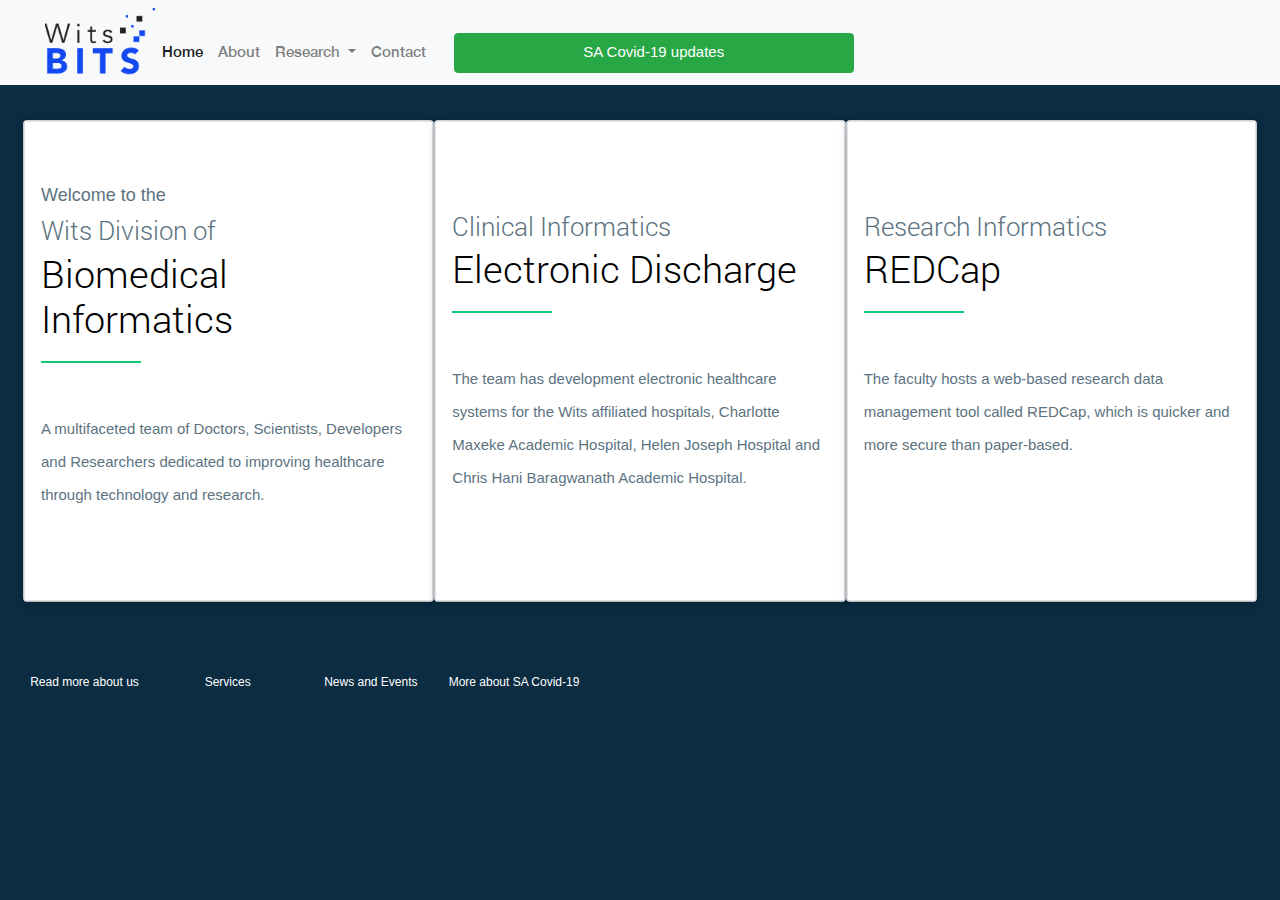
<file: index.html>
<!DOCTYPE html>
<html>
    <head>
    <link rel="stylesheet" href="css/index.css"/>
    <link rel="stylesheet" href="css/animate.css"/>
    <link rel="icon" href="images/icon.png"/>
    <title>Wits Biomedical Informatics - Welcome</title>
    <script type="text/javascript" src="js/Jquery.js"></script>
    <script type="text/javascript" src="js/index.js"></script>
    <meta name="theme-color" content="#f8f9fa"/>
    <meta name="viewport" content="width=device-width, initial-scale=1.0">
    <meta name="viewport" content="width=device-width, initial-scale=1">
    <link rel="stylesheet" href="https://www.w3schools.com/w3css/4/w3.css">
    <link rel="stylesheet" href="https://www.w3schools.com/lib/w3-theme-black.css">
    <link rel="stylesheet" href="https://cdnjs.cloudflare.com/ajax/libs/font-awesome/4.3.0/css/font-awesome.min.css">
    <!--bootstrap-->
    <link rel="stylesheet" href="https://stackpath.bootstrapcdn.com/bootstrap/4.4.1/css/bootstrap.min.css" integrity="sha384-Vkoo8x4CGsO3+Hhxv8T/Q5PaXtkKtu6ug5TOeNV6gBiFeWPGFN9MuhOf23Q9Ifjh" crossorigin="anonymous">
    <script src="https://code.jquery.com/jquery-3.4.1.slim.min.js" integrity="sha384-J6qa4849blE2+poT4WnyKhv5vZF5SrPo0iEjwBvKU7imGFAV0wwj1yYfoRSJoZ+n" crossorigin="anonymous"></script>
    <script src="https://cdn.jsdelivr.net/npm/popper.js@1.16.0/dist/umd/popper.min.js" integrity="sha384-Q6E9RHvbIyZFJoft+2mJbHaEWldlvI9IOYy5n3zV9zzTtmI3UksdQRVvoxMfooAo" crossorigin="anonymous"></script>
    <script src="https://stackpath.bootstrapcdn.com/bootstrap/4.4.1/js/bootstrap.min.js" integrity="sha384-wfSDF2E50Y2D1uUdj0O3uMBJnjuUD4Ih7YwaYd1iqfktj0Uod8GCExl3Og8ifwB6" crossorigin="anonymous"></script>
        <link rel="stylesheet" href="https://maxcdn.bootstrapcdn.com/bootstrap/4.4.1/css/bootstrap.min.css">

    <!-- Global site tag (gtag.js) - Google Analytics -->
    <script async src="https://www.googletagmanager.com/gtag/js?id=UA-151911858-1"></script>
    <script>
    window.dataLayer = window.dataLayer || [];
    function gtag(){dataLayer.push(arguments);}
    gtag('js', new Date());

    gtag('config', 'UA-151911858-1');
    </script>

    </head>
    <body style="background-color: #0B2C41">

    <div id="Background">
        <div></div>
    </div>

    <div id="Content">

        <!--navigation bar-->
        <nav class="navbar navbar-expand-md navbar-light bg-light fixed-top">
            <!-- <a class="navbar-brand" href="#">Navbar</a> -->
            <a href="index.html"><img src="images/logo-stacked.png" alt="WitsBITS Stacked logo" class="logo"></a>
            <!-- SA Corona Virus Link -->
            <a href="https://sacoronavirus.co.za/" target="_blank"><button class="btn btn-success" id="mobileMenu">SA Covid-19</button></a>
            <button class="navbar-toggler" type="button" data-toggle="collapse" data-target="#navbarNavDropdown" aria-controls="navbarNavDropdown" aria-expanded="false" aria-label="Toggle navigation">
              <span class="navbar-toggler-icon"></span>
            </button>
            <div class="collapse navbar-collapse" id="navbarNavDropdown">
              <ul class="navbar-nav" >
                <li class="nav-item active" >
                  <a class="nav-link" href="index.html">Home<span class="sr-only">(current)</span></a>
                </li>
                <li class="nav-item">
                    <a class="nav-link" href="about.html">About</a>
                </li>
                <li class="nav-item dropdown">
                  <a class="nav-link dropdown-toggle" href="#" id="navbarDropdownMenuLink" role="button" data-toggle="dropdown" aria-haspopup="true" aria-expanded="false">
                      Research
                  </a>
                    <div class="dropdown-menu" aria-labelledby="navbarDropdownMenuLink">
                        <a class="dropdown-item" href="clinical.html">Clinical Research</a>
                        <a class="dropdown-item" href="research.html">Research Informatics</a>
                        <!-- <a class="dropdown-item" href="#">Something else here</a> -->
                    </div>
                </li>
                <li class="nav-item">
                    <a class="nav-link" href="Contact.html">Contact</a>
                </li>
              </ul>
                <a href="https://sacoronavirus.co.za/" target="_blank"><button class="btn btn-success covid-19-btn" id="mobileMenu2" style="width: 400px">SA Covid-19 updates</button></a>
            </div>
          </nav>
        <!-- <div class="topBar"> 
            <div class="container">
                <img src="images/logo-horisontal.png" class="logo">
                <div id="dropdown">
                    <button id="mobileMenu">Menu</button>
                    <ul id='menu'>
                        <li class='current'>Home</li>
                        <li onclick='document.location = "" '>About</li>
                        <li onclick='document.location = "clinical.html" '>Clinical</li>
                        <li onclick='document.location = "research.html" '>Research</li>
                        <li onclick='document.location = "Contact.html" '>Contact</li>
                    </ul>
                </div>
            </div>
        </div> -->

        <br><br><br><br>
        <div class="container-fluid">
            <br id="hide1"><br id="hide2">
            <div class="w3-row-padding w3-margin-top">
                <div class="w3-third card border">
                    <div class="w3-card cardL w3-container border">
                            <div class="slider">
                                    <p id="miniText" style="font-size: larger">Welcome to the</p>
                                    <h3 id="subMini">Wits Division of</h3>
                                    <h1 id="boldTitle" style="color: black">Biomedical Informatics</h1>
                                    <hr>
                                    <p id="mainText"><br/><br>
                                        A multifaceted team of Doctors, Scientists,
                                        Developers and Researchers dedicated to
                                        improving healthcare through technology and
                                        research.<br/>
                                    </p>
                                    
                            </div>
                    </div>
                </div>

                <div class="w3-third card border">
                    <a href="javascript:void(0)" onclick="document.getElementById('Clinical').style.display='block'">
                        <div class="w3-card cardL w3-container border">
                                    <div class="slider">
                                            <p id="miniText"></p><br/>
                                            <h3 id="subMini">Clinical Informatics</h3>
                                            <h1 id="boldTitle" style="color: black">Electronic Discharge</h1>
                                            <hr>
                                            <p id="mainText"><br/><br>
                                                The team  has development electronic
                                                healthcare systems for the Wits affiliated
                                                hospitals, Charlotte Maxeke Academic Hospital, Helen Joseph Hospital
                                                and Chris Hani Baragwanath Academic Hospital.<br/>
                                            </p><br/><br/>
                                    </div>
                        </div>
                    </a>
                </div>

                <div class="w3-third card border">
                    <div class="w3-card cardL w3-container border">
                        <a href="javascript:void(0)" onclick="document.getElementById('Research').style.display='block'">
                            <div class="slider">
                                    <p id="miniText"></p><br/>
                                    <h3 id="subMini">Research Informatics</h3>
                                    <h1 id="boldTitle" style="color: black">REDCap</h1>
                                    <br id="hide">
                                    <hr>
                                    <p id="mainText"><br/><br>
                                        The faculty hosts a web-based research  data
                                        management tool called REDCap, which is quicker
                                        and more secure than paper-based.<br/>
                                    </p>   
                            </div>
                        </a>
                    </div>
                </div>
            </div>
        <div class="slider footerBtns">
            <button class="btn btn-success Extend" onclick='document.location = "about.html" '>Read more about us</button>
            <a href="https://redcap.core.wits.ac.za/redcap/#eu_workshops" target="_blank"><button class="btn btn-outline-success workshopBtn">Services</button></a>
            <a href="events.html" target=""><button class="btn btn-success eventsBtn">News and Events</button></a>
            <a href="https://sacoronavirus.co.za/" target="_blank"><button class="btn btn-outline-success workshopBtn" id="covid19Menu">More about SA Covid-19</button></a>
        </div> 
    </div>
       
        
    </div>
        
        <div class="wrapper">

            <div id="Research" class="w3-modal">
                <div class="w3-modal-content w3-animate-zoom" style="padding:32px">
                    <div class=" w3-white ">
                      <i onclick="document.getElementById('Research').style.display='none'" class="fa fa-remove w3-right w3-button w3-transparent w3-xxlarge"></i>  
    
                            <a href="https://redcap.core.wits.ac.za/redcap/" target="_blank"><img src="images/REDCap.PNG" alt="REDCap logo" class="logo" id="REDCap"></a>
                            <br/><br><br/><br>
                            <h1>REDCap</h1>
                            <hr>
                            <br><br>
                
                                The faculty hosts a web-based research data
                                management tool called REDCap, which is quicker
                                and more secure than paper-based.

                                REDCap was developed specifically for use
                                by clinicians and scientists, and has an intuitive
                                interface that most find easy to adopt. We also
                                provide training sessions, one-on-one project
                                design consultation and helpdesk support.

                                The Wits REDCap platform was launched in
                                August 2012, joining an international consortium
                                of  over 1700 organisations, and  we now have  over
                                16000 user accounts , around 400 individual logins
                                per day and over 1100 projects.
                            <br/>
                            <br/>
                            <br/>

                        <h3 id="card-sub-heading">Why use RedCap?</h3>
                            <p id="card-text">
                                    The following are some key reasons why researchers should utilize REDCap for their research studies:
                                    <ul style="color: black">
                                        <li><b>Secure</b></li>
                                        Full user authentication (log-on/password), customizable user rights restictions, real-time data validation, centralized & secure data storage,data de-identification options, and a full audit trails.
                                        <li><b>Web-based</b></li>
                                        Enter data or build your database from anywhere in the world over a secure web connection with authentication and data logging.
                                        <li><b>Fast</b></li>
                                        Quick project start-up. Clinical report forms can be implemented without the need for a programmer. Concept to production-level database is possible in less than one day.
                                        <li><b>Easy</b></li>
                                        Intuitive user interface and work flow, readily available online training materials make it easy to get started.
                                        <li><b>Full customizable</b></li>
                                        You are in total control of shaping your database.
                                        <li><b>Autonomous utilization</b></li>
                                        Research groups have complete autonomy and control to add new users and set several levels of specific user rights.
                                        <li><b>Data export</b></li>
                                        Seamless data downloads to common statistical packages (including SPSS, SAS, Stata, and R) and to the .csv (comma separated values) format, the most common import and export format for spreadsheets <br>and databases.
                                        <li><b>Data import</b></li>
                                        Data import capability through Microsoft Excell Advanced features - File uploadng, auto-validation, branching logic, calculated fields etc.
                                    </ul>
                            </p>

                    </div>
            
                        <p><a href="https://redcap.core.wits.ac.za/redcap/" target="_blank"><button class="btn btn-success">REDCap Login</button></a></p>
                </div>
            </div>
            
            <div id="Clinical" class="w3-modal">
                <div class="w3-modal-content w3-animate-zoom" style="padding:32px">
                    <div class=" w3-white ">
                      <i onclick="document.getElementById('Clinical').style.display='none'" class="fa fa-remove w3-right w3-button w3-transparent w3-xxlarge"></i>  
    
                        <a href="https://dischargedb.core.wits.ac.za/" target="_blank"><img src="images/ED.PNG" alt="ED logo" class="logo" id="ED1"></a>
                        <a href="https://www.ebisu.co.za/" target="_blank"><img src="images/DataDoc.PNG" alt="DataDoc logo" class="logo" id="DataDoc1"></a>
                        <br/><br><br/><br><br>
                        <h1>ED & DataDoc</h1>
                        <hr>
                        <br><br>
                        <p>
                            The team  has development electronic 
                            health care systems, (ED and DataDoc) for the Wits affiliated
                            hospitals, Charlotte Maxeke Academic Hospital, Helen Joseph Hospital
                            and Chris Hani Baragwanath Academic Hospital.
                        </p><br/><br/>


                        <h3>Why use ED (Electronic Discharge)?</h3>
                        <p id="card-text">

                            Benefits:
                            <ul>
                                <li>Reduce average length of stay as patients can get discharged faster</li>

                                <li>Reduces litigation bills by eliminating TTO medication errors</li>

                                <li>Get paid more for the care you have given with our accurate and automatic coding</li>

                                <li>Saves bed time and money by option to offload pharmacy dispensing to community pharmacy</li>

                                <li>Saves clinicians time by auto-filling in important data</li>

                                <li>Doctors will be able to get patients discharged in minutes from any computer or tablet in the hospital</li>

                                <li>Display the most relevant information for GPs and community carers with customisable specialty-specific templates</li>
                            </ul>

                            <a href="https://dischargedb.core.wits.ac.za/" target="_blank"><button>ED Login</button></a>
                        </p>
                        <br/><br/>

                        <h3>Why use DataDoc?</h3>
                        <p id="card-text">
                                The following are some key reasons why clinicians use DataDoc:
                                <ul>

                                    <li><b>Document Digitally</b></li>
                                    Replace your out of date paper records with an easy-to-use digital system.

                                    <li><b>Keep track of visit statistics</b></li>
                                    Clinical reports and statistics can be generated to give you the answers you need.

                                    <li><b>Patient Search</b></li>
                                    Find the patient you're looking for using their name, contact information, file number, ICD10 codes and other case data.

                                    <li><b>Easy and fast</b></li>
                                    Easy-to-use data management tool for clinicians.

                                    <li><b>Data import</b></li>
                                    Everyday, a massive amount of digital data points are generated from countless personal medical devices, such as blood glucose monitors and insulin pumps.

                                    <li><b>Data export</b></li>
                                    Manages weekly and monthly reports and therefore you can download them.
                                </ul>

                                <a href="https://www.ebisu.co.za/" target="_blank"><button class="btn btn-success">DataDoc Login</button></a><br/><br/><br/><br/>
                        </p>
                    </div>
            
                </div>
            </div>
            
        </div>
        
    </body>
</html>
</file>
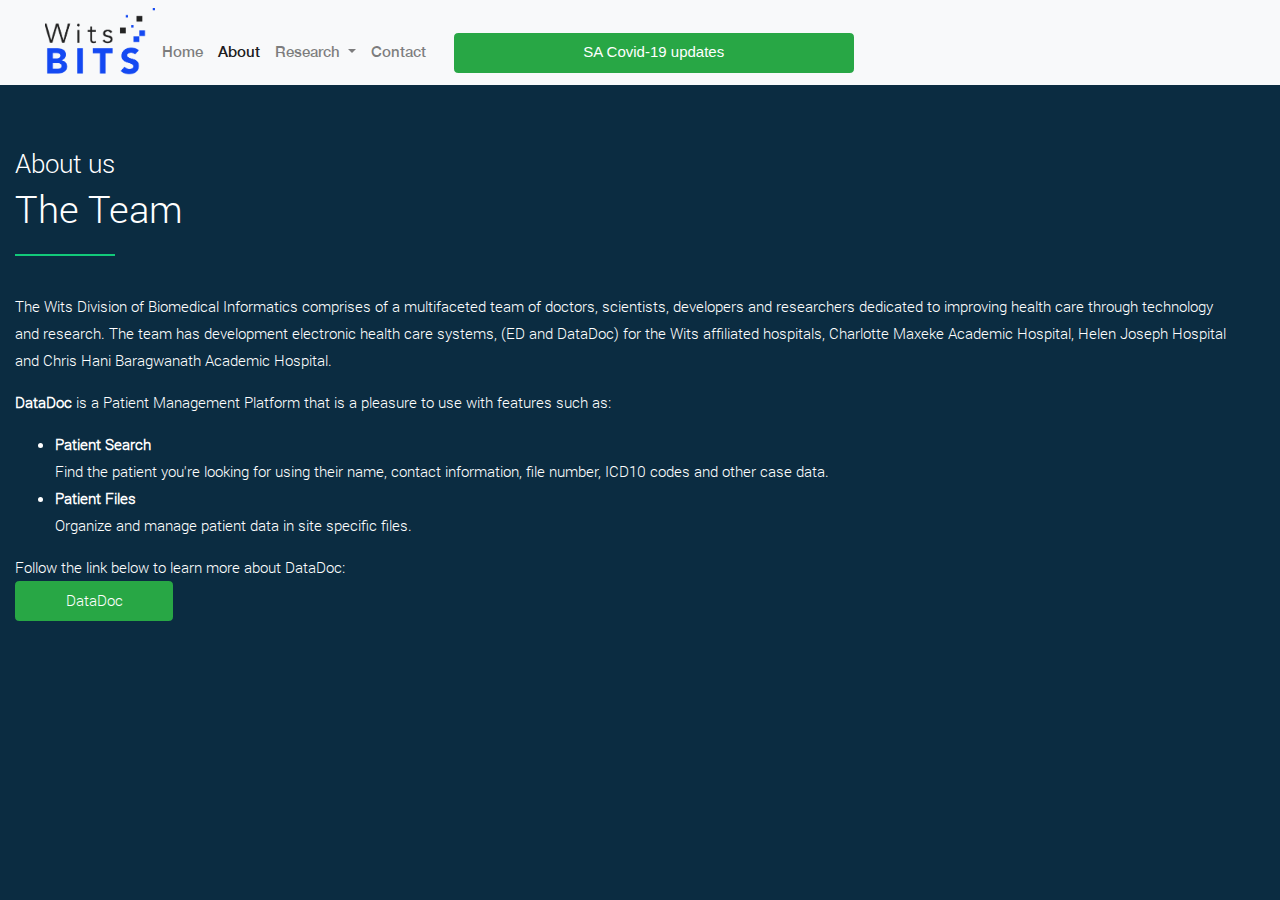
<file: about.html>
<!DOCTYPE html>
<html>
<head>
    <link rel="stylesheet" href="css/index.css"/>
    <link rel="stylesheet" href="css/animate.css"/>
    <link rel="icon" href="images/icon.png"/>
    <title>Wits Biomedical Informatics - About</title>
    <script type="text/javascript" src="js/Jquery.js"></script>
    <script type="text/javascript" src="js/index.js"></script>
    <meta name="theme-color" content="#f8f9fa"/>
    <meta name="viewport" content="width=device-width, initial-scale=1.0">
    <meta name="viewport" content="width=device-width, initial-scale=1">
    <link rel="stylesheet" href="https://www.w3schools.com/w3css/4/w3.css">
    <link rel="stylesheet" href="https://www.w3schools.com/lib/w3-theme-black.css">
    <link rel="stylesheet" href="https://cdnjs.cloudflare.com/ajax/libs/font-awesome/4.3.0/css/font-awesome.min.css">
    <!--bootstrap-->
    <link rel="stylesheet" href="https://stackpath.bootstrapcdn.com/bootstrap/4.4.1/css/bootstrap.min.css" integrity="sha384-Vkoo8x4CGsO3+Hhxv8T/Q5PaXtkKtu6ug5TOeNV6gBiFeWPGFN9MuhOf23Q9Ifjh" crossorigin="anonymous">
    <script src="https://code.jquery.com/jquery-3.4.1.slim.min.js" integrity="sha384-J6qa4849blE2+poT4WnyKhv5vZF5SrPo0iEjwBvKU7imGFAV0wwj1yYfoRSJoZ+n" crossorigin="anonymous"></script>
    <script src="https://cdn.jsdelivr.net/npm/popper.js@1.16.0/dist/umd/popper.min.js" integrity="sha384-Q6E9RHvbIyZFJoft+2mJbHaEWldlvI9IOYy5n3zV9zzTtmI3UksdQRVvoxMfooAo" crossorigin="anonymous"></script>
    <script src="https://stackpath.bootstrapcdn.com/bootstrap/4.4.1/js/bootstrap.min.js" integrity="sha384-wfSDF2E50Y2D1uUdj0O3uMBJnjuUD4Ih7YwaYd1iqfktj0Uod8GCExl3Og8ifwB6" crossorigin="anonymous"></script>

<!-- Global site tag (gtag.js) - Google Analytics -->
<script async src="https://www.googletagmanager.com/gtag/js?id=UA-151911858-1"></script>
<script>
  window.dataLayer = window.dataLayer || [];
  function gtag(){dataLayer.push(arguments);}
  gtag('js', new Date());

  gtag('config', 'UA-151911858-1');
</script>

    </head>
    <body style="background-color: #0B2C41">
    <div id="Background">
        <div></div>
    </div>

    <div id="Content">
        <!--navigation bar-->
        <nav class="navbar navbar-expand-md navbar-light bg-light fixed-top">
            <!-- <a class="navbar-brand" href="#">Navbar</a> -->
            <a href="index.html"><img src="images/logo-stacked.png" alt="WitsBITS Stacked logo" class="logo"></a>
            <!-- SA Corona Virus Link -->
            <a href="https://sacoronavirus.co.za/" target="_blank"><button class="btn btn-success" id="mobileMenu">SA Covid-19</button></a>
            <button class="navbar-toggler" type="button" data-toggle="collapse" data-target="#navbarNavDropdown" aria-controls="navbarNavDropdown" aria-expanded="false" aria-label="Toggle navigation">
                <span class="navbar-toggler-icon"></span>
            </button>
            <div class="collapse navbar-collapse" id="navbarNavDropdown">
                <ul class="navbar-nav" >
                    <li class="nav-item" >
                        <a class="nav-link" href="index.html">Home<span class="sr-only">(current)</span></a>
                    </li>
                    <li class="nav-item active">
                        <a class="nav-link" href="about.html">About</a>
                    </li>
                    <li class="nav-item dropdown">
                        <a class="nav-link dropdown-toggle" href="#" id="navbarDropdownMenuLink" role="button" data-toggle="dropdown" aria-haspopup="true" aria-expanded="false">
                            Research
                        </a>
                        <div class="dropdown-menu" aria-labelledby="navbarDropdownMenuLink">
                            <a class="dropdown-item" href="clinical.html">Clinical Research</a>
                            <a class="dropdown-item" href="research.html">Research Informatics</a>
                            <!-- <a class="dropdown-item" href="#">Something else here</a> -->
                        </div>
                    </li>
                    <li class="nav-item">
                        <a class="nav-link" href="Contact.html">Contact</a>
                    </li>
                </ul>
                <a href="https://sacoronavirus.co.za/" target="_blank"><button class="btn btn-success covid-19-btn" id="mobileMenu2" style="width: 400px">SA Covid-19 updates</button></a>
            </div>
        </nav>

        <br><br><br><br>
        <div class="container-fluid" style="color: white">
        <div class="wrapper">

            <div id="Research" style="color: white">
                <p></p>
                <br>
                <h3 style="color: white">About us</h3>
                <h1 style="color: white">The Team</h1>
                <hr>
                <br><br>
                <p style="color: white">
                    The Wits Division of Biomedical Informatics comprises of a multifaceted team of doctors, scientists,
                    developers and researchers dedicated to
                    improving health care through technology and
                    research.
                    The team  has development electronic
                    health care systems, (ED and DataDoc) for the Wits affiliated
                    hospitals, Charlotte Maxeke Academic Hospital, Helen Joseph Hospital
                    and Chris Hani Baragwanath Academic Hospital.
                </p>
    
                <p style="color: white">
                    <b>DataDoc</b> is a Patient Management Platform that is a pleasure to use with features such as:<br/>

                    <ul style="color: white">
                        <li><b>Patient Search</b></li>
                        Find the patient you're looking for using their name, contact information, file number, ICD10 codes and other case data.
                        <li><b>Patient Files</b></li>
                        Organize and manage patient data in site specific files.
                    </ul>
                </p>

              <p style="color: white">
                    Follow the link below to learn more about DataDoc:<br/>
                    <a href="https://www.ebisu.co.za/" target="_blank"><button class="btn btn-success">DataDoc</button></a><br/><br/><br/>
              </p>
            </div>
            

            
        </div>
        </div>
    </div>
        
    </body>
</html>
</file>
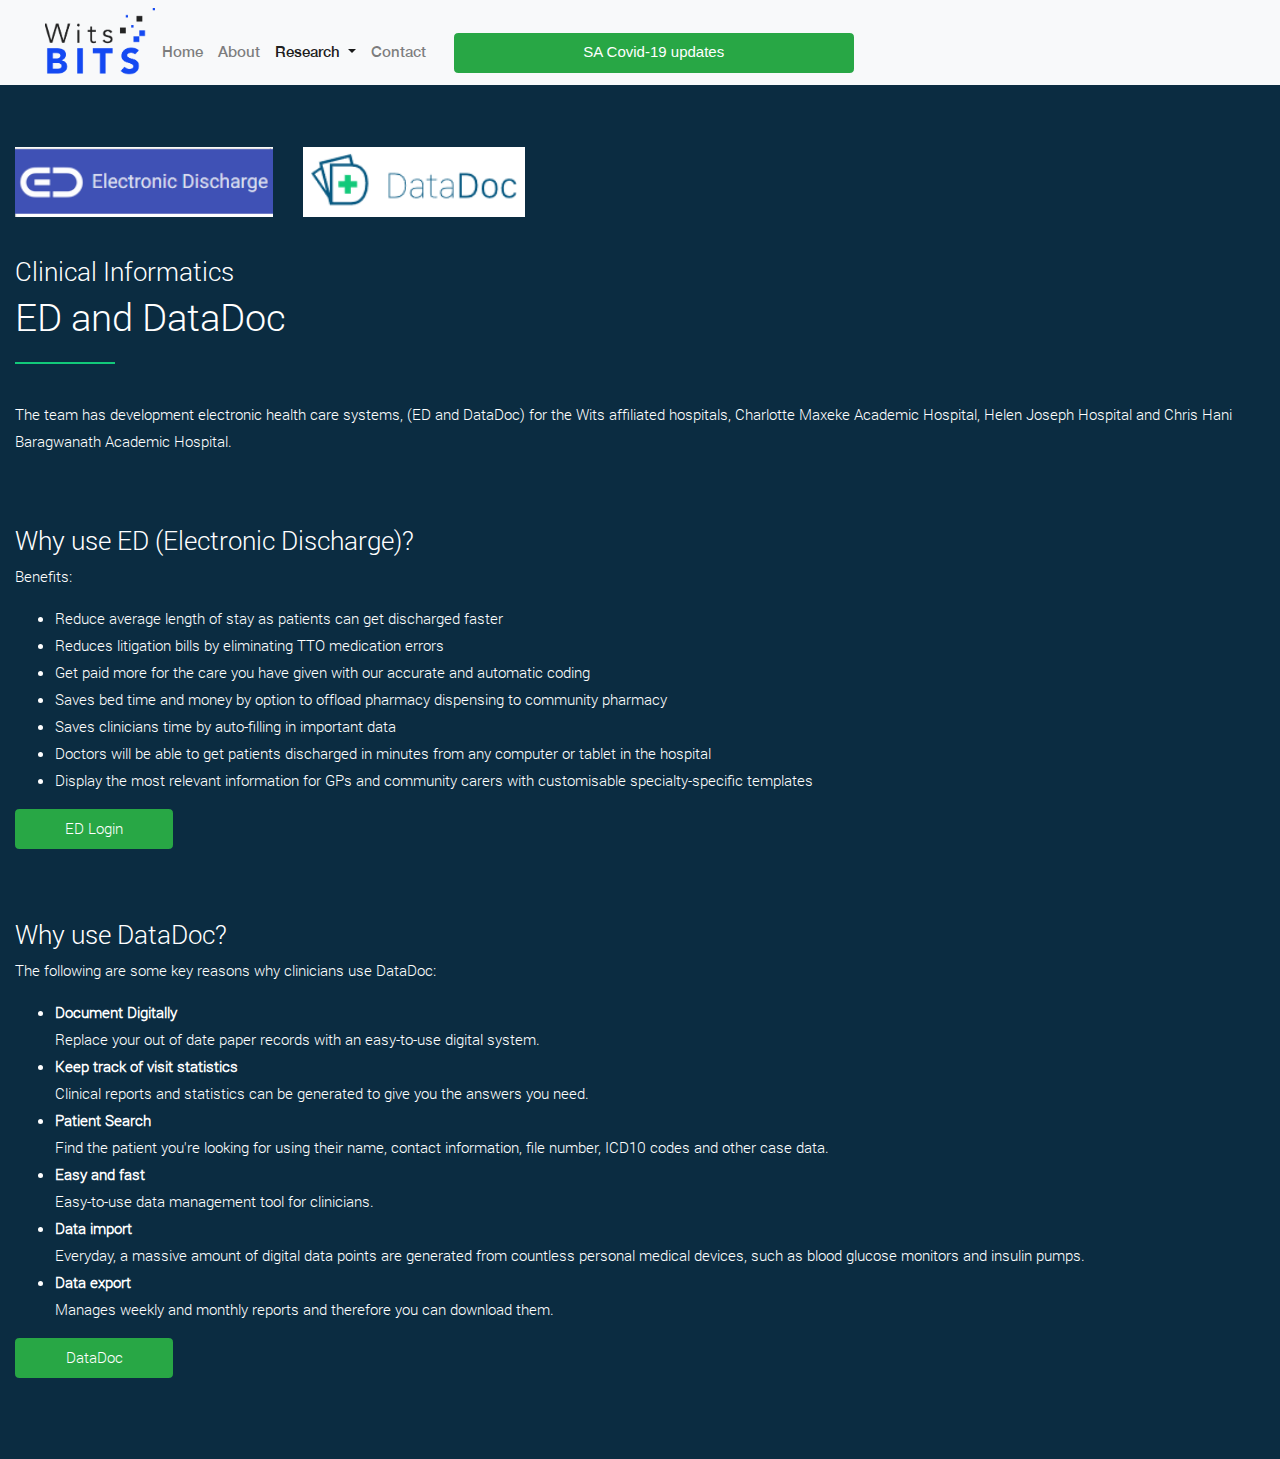
<file: clinical.html>
<!DOCTYPE html>
<html>
<head>
    <link rel="stylesheet" href="css/index.css"/>
    <link rel="stylesheet" href="css/animate.css"/>
    <link rel="icon" href="images/icon.png"/>
    <title>Wits Biomedical Informatics - Clinical</title>
    <script type="text/javascript" src="js/Jquery.js"></script>
    <script type="text/javascript" src="js/index.js"></script>
    <meta name="theme-color" content="#f8f9fa"/>
    <meta name="viewport" content="width=device-width, initial-scale=1.0">
    <meta name="viewport" content="width=device-width, initial-scale=1">
    <link rel="stylesheet" href="https://www.w3schools.com/w3css/4/w3.css">
    <link rel="stylesheet" href="https://www.w3schools.com/lib/w3-theme-black.css">
    <link rel="stylesheet" href="https://cdnjs.cloudflare.com/ajax/libs/font-awesome/4.3.0/css/font-awesome.min.css">
    <!--bootstrap-->
    <link rel="stylesheet" href="https://stackpath.bootstrapcdn.com/bootstrap/4.4.1/css/bootstrap.min.css" integrity="sha384-Vkoo8x4CGsO3+Hhxv8T/Q5PaXtkKtu6ug5TOeNV6gBiFeWPGFN9MuhOf23Q9Ifjh" crossorigin="anonymous">
    <script src="https://code.jquery.com/jquery-3.4.1.slim.min.js" integrity="sha384-J6qa4849blE2+poT4WnyKhv5vZF5SrPo0iEjwBvKU7imGFAV0wwj1yYfoRSJoZ+n" crossorigin="anonymous"></script>
    <script src="https://cdn.jsdelivr.net/npm/popper.js@1.16.0/dist/umd/popper.min.js" integrity="sha384-Q6E9RHvbIyZFJoft+2mJbHaEWldlvI9IOYy5n3zV9zzTtmI3UksdQRVvoxMfooAo" crossorigin="anonymous"></script>
    <script src="https://stackpath.bootstrapcdn.com/bootstrap/4.4.1/js/bootstrap.min.js" integrity="sha384-wfSDF2E50Y2D1uUdj0O3uMBJnjuUD4Ih7YwaYd1iqfktj0Uod8GCExl3Og8ifwB6" crossorigin="anonymous"></script>
        
<!-- Global site tag (gtag.js) - Google Analytics -->
<script async src="https://www.googletagmanager.com/gtag/js?id=UA-151911858-1"></script>
<script>
  window.dataLayer = window.dataLayer || [];
  function gtag(){dataLayer.push(arguments);}
  gtag('js', new Date());

  gtag('config', 'UA-151911858-1');
</script>

    </head>
    <body style="background-color: #0B2C41">


    <div id="Content" >
        <!--navigation bar-->
        <nav class="navbar navbar-expand-md navbar-light bg-light fixed-top">
            <!-- <a class="navbar-brand" href="#">Navbar</a> -->
            <a href="index.html"><img src="images/logo-stacked.png" alt="WitsBITS Stacked logo" class="logo"></a>
            <!-- SA Corona Virus Link -->
            <a href="https://sacoronavirus.co.za/" target="_blank"><button class="btn btn-success" id="mobileMenu">SA Covid-19</button></a>
            <button class="navbar-toggler" type="button" data-toggle="collapse" data-target="#navbarNavDropdown" aria-controls="navbarNavDropdown" aria-expanded="false" aria-label="Toggle navigation">
                <span class="navbar-toggler-icon"></span>
            </button>
            <div class="collapse navbar-collapse" id="navbarNavDropdown">
                <ul class="navbar-nav" >
                    <li class="nav-item" >
                        <a class="nav-link" href="index.html">Home<span class="sr-only">(current)</span></a>
                    </li>
                    <li class="nav-item">
                        <a class="nav-link" href="about.html">About</a>
                    </li>
                    <li class="nav-item dropdown active">
                        <a class="nav-link dropdown-toggle" href="#" id="navbarDropdownMenuLink" role="button" data-toggle="dropdown" aria-haspopup="true" aria-expanded="false">
                            Research
                        </a>
                        <div class="dropdown-menu" aria-labelledby="navbarDropdownMenuLink">
                            <a class="dropdown-item" href="clinical.html">Clinical Research</a>
                            <a class="dropdown-item" href="research.html">Research Informatics</a>
                            <!-- <a class="dropdown-item" href="#">Something else here</a> -->
                        </div>
                    </li>
                    <li class="nav-item">
                        <a class="nav-link" href="Contact.html">Contact</a>
                    </li>
                </ul>
                <a href="https://sacoronavirus.co.za/" target="_blank"><button class="btn btn-success covid-19-btn" id="mobileMenu2" style="width: 400px">SA Covid-19 updates</button></a>
            </div>
        </nav>

        <br><br><br><br>
        <div class="container-fluid">
        <div class="wrapper">

            <div id="Research">
                <p></p><br>
                <a href="https://dischargedb.core.wits.ac.za/" target="_blank"><img src="images/ED.PNG" alt="ED logo" class="logo" id="ED" style="margin-left:0px"></a>
                <a href="https://www.ebisu.co.za/" target="_blank"><img src="images/DataDoc.PNG" alt="DataDoc logo" class="logo" id="DataDoc"></a>
                <br/><br><br/>
                <br>
                <h3 style="color: white">Clinical Informatics</h3>
                <h1 style="color: white">ED and DataDoc</h1>
                <hr>
                <br><br>
                <p style="color: white">
                    The team  has development electronic
                    health care systems, (ED and DataDoc) for the Wits affiliated
                    hospitals, Charlotte Maxeke Academic Hospital, Helen Joseph Hospital
                    and Chris Hani Baragwanath Academic Hospital.
                </p><br/><br/>


                <h3 style="color: white">Why use ED (Electronic Discharge)?</h3>
                <p style="color: white">

                    Benefits:
                    <ul style="color: white">
                        <li>Reduce average length of stay as patients can get discharged faster</li>

                        <li>Reduces litigation bills by eliminating TTO medication errors</li>

                        <li>Get paid more for the care you have given with our accurate and automatic coding</li>

                        <li>Saves bed time and money by option to offload pharmacy dispensing to community pharmacy</li>

                        <li>Saves clinicians time by auto-filling in important data</li>

                        <li>Doctors will be able to get patients discharged in minutes from any computer or tablet in the hospital</li>

                        <li>Display the most relevant information for GPs and community carers with customisable specialty-specific templates</li>
                    </ul>

                    <a href="https://dischargedb.core.wits.ac.za/" target="_blank"><button class="btn btn-success">ED Login</button></a>
                </p>
                <br/><br/>

            <h3 style="color: white">Why use DataDoc?</h3>
                <p style="color: white">
                        The following are some key reasons why clinicians use DataDoc:
                        <ul style="color: white">
                            <li><b>Document Digitally</b></li>
                            Replace your out of date paper records with an easy-to-use digital system.

                            <li><b>Keep track of visit statistics</b></li>
                            Clinical reports and statistics can be generated to give you the answers you need.

                            <li><b>Patient Search</b></li>
                            Find the patient you're looking for using their name, contact information, file number, ICD10 codes and other case data.

                            <li><b>Easy and fast</b></li>
                            Easy-to-use data management tool for clinicians.

                            <li><b>Data import</b></li>
                            Everyday, a massive amount of digital data points are generated from countless personal medical devices, such as blood glucose monitors and insulin pumps.

                            <li><b>Data export</b></li>
                            Manages weekly and monthly reports and therefore you can download them.
                        </ul>

                        <a href="https://www.ebisu.co.za/" target="_blank"><button class="btn btn-success">DataDoc</button></a><br/><br/><br/><br/>
                </p>
            </div>
            

            
        </div>
        </div>
    </div>
        
    </body>
</html>
</file>
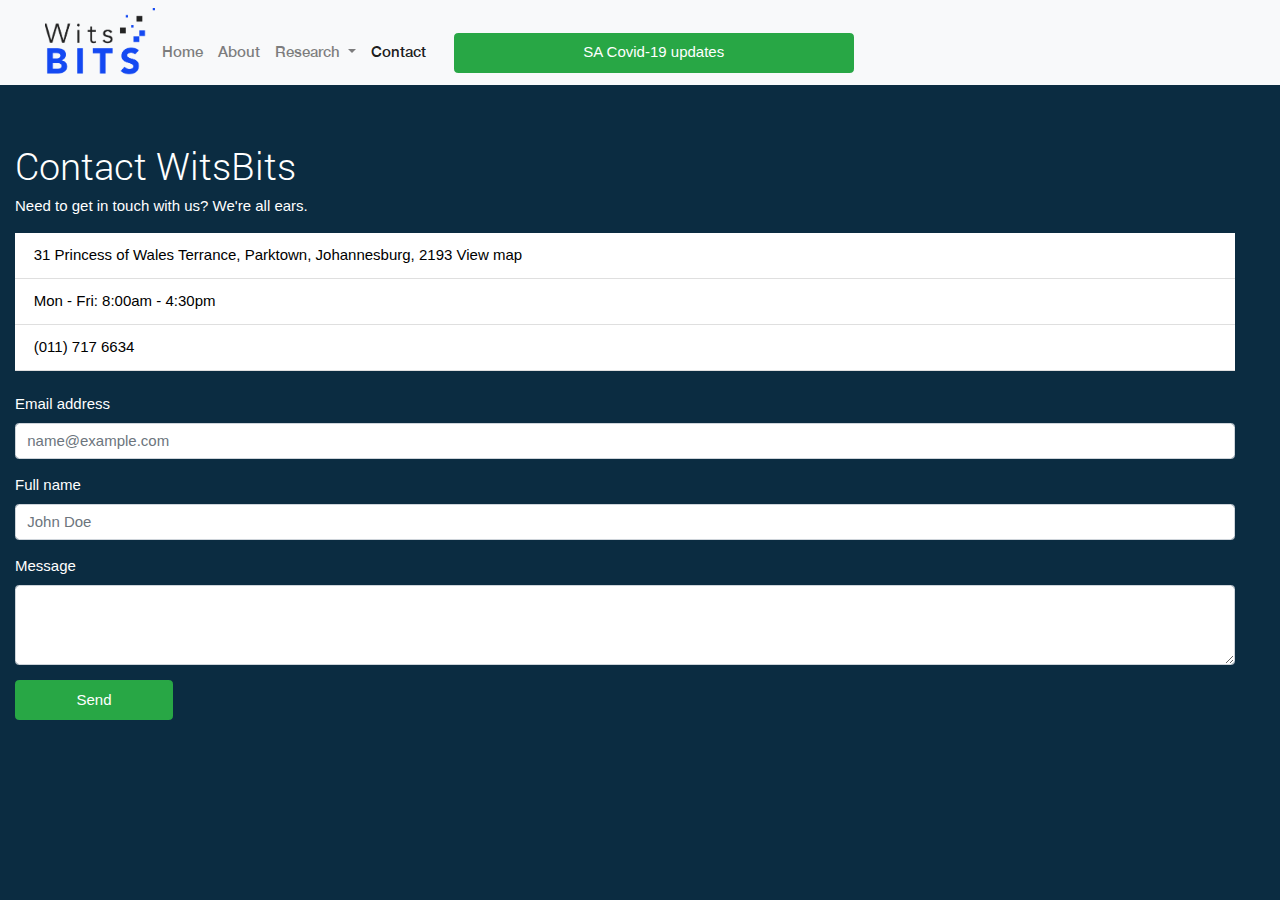
<file: Contact.html>
<!DOCTYPE html>
<html>
<head>
    <link rel="stylesheet" href="css/index.css"/>
    <link rel="stylesheet" href="css/animate.css"/>
    <link rel="icon" href="images/icon.png"/>
    <title>Wits Biomedical Informatics - Contact</title>
    <script type="text/javascript" src="js/Jquery.js"></script>
    <script type="text/javascript" src="js/index.js"></script>
    <meta name="theme-color" content="#f8f9fa"/>
    <meta name="viewport" content="width=device-width, initial-scale=1.0">
    <meta name="viewport" content="width=device-width, initial-scale=1">
    <link rel="stylesheet" href="https://www.w3schools.com/w3css/4/w3.css">
    <link rel="stylesheet" href="https://www.w3schools.com/lib/w3-theme-black.css">
    <link rel="stylesheet" href="https://cdnjs.cloudflare.com/ajax/libs/font-awesome/4.3.0/css/font-awesome.min.css">
    <!--bootstrap-->
    <link rel="stylesheet" href="https://stackpath.bootstrapcdn.com/bootstrap/4.4.1/css/bootstrap.min.css" integrity="sha384-Vkoo8x4CGsO3+Hhxv8T/Q5PaXtkKtu6ug5TOeNV6gBiFeWPGFN9MuhOf23Q9Ifjh" crossorigin="anonymous">
    <script src="https://code.jquery.com/jquery-3.4.1.slim.min.js" integrity="sha384-J6qa4849blE2+poT4WnyKhv5vZF5SrPo0iEjwBvKU7imGFAV0wwj1yYfoRSJoZ+n" crossorigin="anonymous"></script>
    <script src="https://cdn.jsdelivr.net/npm/popper.js@1.16.0/dist/umd/popper.min.js" integrity="sha384-Q6E9RHvbIyZFJoft+2mJbHaEWldlvI9IOYy5n3zV9zzTtmI3UksdQRVvoxMfooAo" crossorigin="anonymous"></script>
    <script src="https://stackpath.bootstrapcdn.com/bootstrap/4.4.1/js/bootstrap.min.js" integrity="sha384-wfSDF2E50Y2D1uUdj0O3uMBJnjuUD4Ih7YwaYd1iqfktj0Uod8GCExl3Og8ifwB6" crossorigin="anonymous"></script>

<!-- Global site tag (gtag.js) - Google Analytics -->
<script async src="https://www.googletagmanager.com/gtag/js?id=UA-151911858-1"></script>
<script>
  window.dataLayer = window.dataLayer || [];
  function gtag(){dataLayer.push(arguments);}
  gtag('js', new Date());

  gtag('config', 'UA-151911858-1');
</script>

    </head>
    <body style="background-color: #0B2C41">
    <div id="Background">
        <div></div>
    </div>

    <div id="Content">
        <!--navigation bar-->
        <nav class="navbar navbar-expand-md navbar-light bg-light fixed-top">
            <!-- <a class="navbar-brand" href="#">Navbar</a> -->
            <a href="index.html"><img src="images/logo-stacked.png" alt="WitsBITS Stacked logo" class="logo"></a>
            <!-- SA Corona Virus Link -->
            <a href="https://sacoronavirus.co.za/" target="_blank"><button class="btn btn-success" id="mobileMenu">SA Covid-19</button></a>
            <button class="navbar-toggler" type="button" data-toggle="collapse" data-target="#navbarNavDropdown" aria-controls="navbarNavDropdown" aria-expanded="false" aria-label="Toggle navigation">
                <span class="navbar-toggler-icon"></span>
            </button>
            <div class="collapse navbar-collapse" id="navbarNavDropdown">
                <ul class="navbar-nav" >
                    <li class="nav-item" >
                        <a class="nav-link" href="index.html">Home<span class="sr-only">(current)</span></a>
                    </li>
                    <li class="nav-item">
                        <a class="nav-link" href="about.html">About</a>
                    </li>
                    <li class="nav-item dropdown">
                        <a class="nav-link dropdown-toggle" href="#" id="navbarDropdownMenuLink" role="button" data-toggle="dropdown" aria-haspopup="true" aria-expanded="false">
                            Research
                        </a>
                        <div class="dropdown-menu" aria-labelledby="navbarDropdownMenuLink">
                            <a class="dropdown-item" href="clinical.html">Clinical Research</a>
                            <a class="dropdown-item" href="research.html">Research Informatics</a>
                            <!-- <a class="dropdown-item" href="#">Something else here</a> -->
                        </div>
                    </li>
                    <li class="nav-item active">
                        <a class="nav-link" href="Contact.html">Contact</a>
                    </li>
                </ul>
                <a href="https://sacoronavirus.co.za/" target="_blank"><button class="btn btn-success covid-19-btn" id="mobileMenu2" style="width: 400px">SA Covid-19 updates</button></a>
            </div>
        </nav>

        <br><br><br><br>
        <div class="container-fluid">
        <div class="wrapper" style="text-align: left;">
            <br/>
            <h1 class="sliderTitle aboutHeading">Contact WitsBits</h1>
            <p id="contactMesg">Need to get in touch with us? We're all ears.</p>

            <ul class="list-group list-group-flush">
                <li class="list-group-item"><i class="fas fa-map-marked-alt"></i> 31 Princess of Wales Terrance, Parktown, Johannesburg, 2193 View map</li>
                <li class="list-group-item"><i class="far fa-clock"></i> Mon - Fri: 8:00am - 4:30pm</li>
                <li class="list-group-item"><i class="fas fa-phone-volume"></i> (011) 717 6634</li>
              </ul>

              <br/>
            <form action="https://formspree.io/informatics.health@wits.ac.za" method="POST">
                <div class="form-group">
                  <label for="exampleFormControlInput1">Email address</label>
                  <input type="email" name="email"  class="form-control" id="exampleFormControlInput1" placeholder="name@example.com" required>
                </div>
                <div class="form-group">
                  <label for="exampleFormControlSelect1">Full name</label>
                  <input type="text"  name="fullName" class="form-control" id="exampleFormControlInput1" placeholder="John Doe" required>
                </div>
                <div class="form-group">
                  <label for="exampleFormControlTextarea1">Message</label>
                  <textarea class="form-control" name="message"  id="exampleFormControlTextarea1" rows="3" required></textarea>
                </div>
                <button class="btn btn-success">Send</button>
              </form>
              <br/>
              <br/>
            <!-- <div id='contactBlock'>
                <form action="https://formspree.io/informatics.health@wits.ac.za" method="POST">
                    <a name="contact">
                        <p>Contact</p>
                    </a>
                    <input type="text" name="fullName" placeholder="Full Name" required><br />
                    <input type="email" name="email" placeholder="Email Address" required><br />
                    <textarea name="message" placeholder="Message" required></textarea><br />
                    <button type="submit">Submit</button>
                </form>
            </div> -->

        </div>
        </div>
    </div>
        
    </body>
</html>
</file>
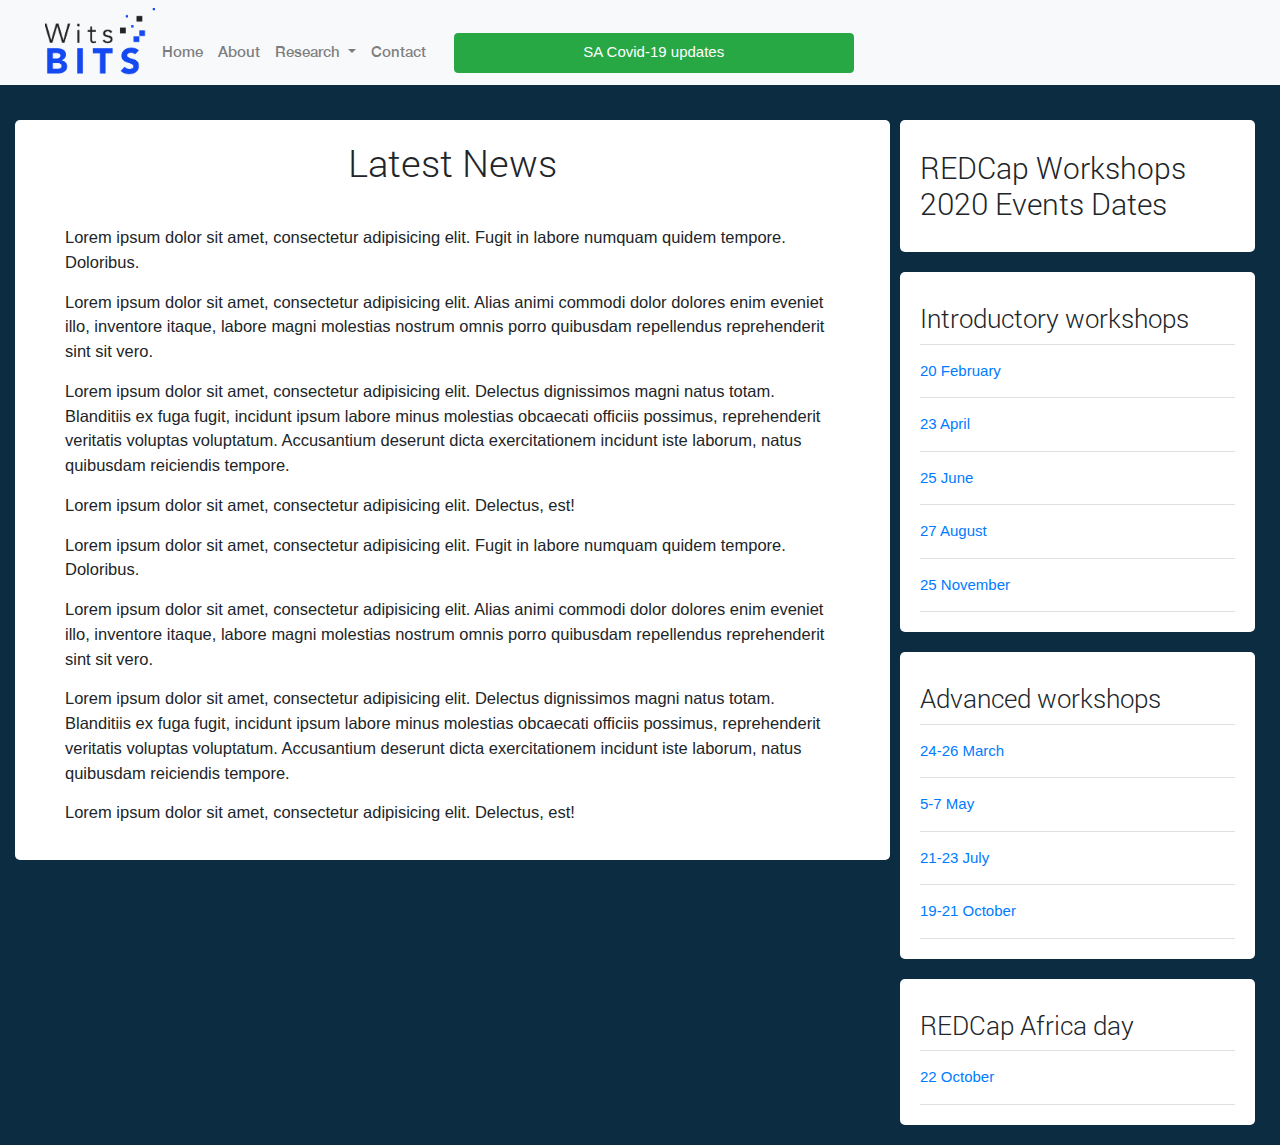
<file: events.html>
<!DOCTYPE html>
<html>
<head>
    <link rel="stylesheet" href="css/index.css"/>
    <link rel="stylesheet" href="css/animate.css"/>
    <link rel="icon" href="images/icon.png"/>
    <title>Wits Biomedical Informatics - News & Events</title>
    <script type="text/javascript" src="js/Jquery.js"></script>
    <script type="text/javascript" src="js/index.js"></script>
    <meta name="theme-color" content="#f8f9fa"/>
    <meta name="viewport" content="width=device-width, initial-scale=1.0">
    <meta name="viewport" content="width=device-width, initial-scale=1">
    <link rel="stylesheet" href="https://www.w3schools.com/w3css/4/w3.css">
    <link rel="stylesheet" href="https://www.w3schools.com/lib/w3-theme-black.css">
    <link rel="stylesheet" href="https://cdnjs.cloudflare.com/ajax/libs/font-awesome/4.3.0/css/font-awesome.min.css">
    <!--bootstrap-->
    <link rel="stylesheet" href="https://stackpath.bootstrapcdn.com/bootstrap/4.4.1/css/bootstrap.min.css" integrity="sha384-Vkoo8x4CGsO3+Hhxv8T/Q5PaXtkKtu6ug5TOeNV6gBiFeWPGFN9MuhOf23Q9Ifjh" crossorigin="anonymous">
    <script src="https://code.jquery.com/jquery-3.4.1.slim.min.js" integrity="sha384-J6qa4849blE2+poT4WnyKhv5vZF5SrPo0iEjwBvKU7imGFAV0wwj1yYfoRSJoZ+n" crossorigin="anonymous"></script>
    <script src="https://cdn.jsdelivr.net/npm/popper.js@1.16.0/dist/umd/popper.min.js" integrity="sha384-Q6E9RHvbIyZFJoft+2mJbHaEWldlvI9IOYy5n3zV9zzTtmI3UksdQRVvoxMfooAo" crossorigin="anonymous"></script>
    <script src="https://stackpath.bootstrapcdn.com/bootstrap/4.4.1/js/bootstrap.min.js" integrity="sha384-wfSDF2E50Y2D1uUdj0O3uMBJnjuUD4Ih7YwaYd1iqfktj0Uod8GCExl3Og8ifwB6" crossorigin="anonymous"></script>
    <link rel="stylesheet" href="https://maxcdn.bootstrapcdn.com/bootstrap/4.4.1/css/bootstrap.min.css">

    <!-- Global site tag (gtag.js) - Google Analytics -->
    <script async src="https://www.googletagmanager.com/gtag/js?id=UA-151911858-1"></script>
    <script>
        window.dataLayer = window.dataLayer || [];
        function gtag(){dataLayer.push(arguments);}
        gtag('js', new Date());

        gtag('config', 'UA-151911858-1');
    </script>

</head>
<body style="background-color: #0B2C41">


<div id="Content">

    <!--navigation bar-->
    <nav class="navbar navbar-expand-md navbar-light bg-light fixed-top">
        <!-- <a class="navbar-brand" href="#">Navbar</a> -->
        <a href="index.html"><img src="images/logo-stacked.png" alt="WitsBITS Stacked logo" class="logo"></a>
        <!-- SA Corona Virus Link -->
        <a href="https://sacoronavirus.co.za/" target="_blank"><button class="btn btn-success" id="mobileMenu">SA Covid-19</button></a>
        <button class="navbar-toggler" type="button" data-toggle="collapse" data-target="#navbarNavDropdown" aria-controls="navbarNavDropdown" aria-expanded="false" aria-label="Toggle navigation">
            <span class="navbar-toggler-icon"></span>
        </button>
        <div class="collapse navbar-collapse" id="navbarNavDropdown">
            <ul class="navbar-nav" >
                <li class="nav-item " >
                    <a class="nav-link" href="index.html">Home</a>
                </li>
                <li class="nav-item">
                    <a class="nav-link" href="about.html">About</a>
                </li>
                <li class="nav-item dropdown">
                    <a class="nav-link dropdown-toggle" href="#" id="navbarDropdownMenuLink" role="button" data-toggle="dropdown" aria-haspopup="true" aria-expanded="false">
                        Research
                    </a>
                    <div class="dropdown-menu" aria-labelledby="navbarDropdownMenuLink">
                        <a class="dropdown-item" href="clinical.html">Clinical Research</a>
                        <a class="dropdown-item" href="research.html">Research Informatics</a>
                        <!-- <a class="dropdown-item" href="#">Something else here</a> -->
                    </div>
                </li>
                <li class="nav-item">
                    <a class="nav-link" href="Contact.html">Contact</a>
                </li>
            </ul>
            <a href="https://sacoronavirus.co.za/" target="_blank"><button class="btn btn-success covid-19-btn" id="mobileMenu2" style="width: 400px">SA Covid-19 updates</button></a>
            
        </div>
    </nav>
    <!-- <div class="topBar">
        <div class="container">
            <img src="images/logo-horisontal.png" class="logo">
            <div id="dropdown">
                <button id="mobileMenu">Menu</button>
                <ul id='menu'>
                    <li class='current'>Home</li>
                    <li onclick='document.location = "" '>About</li>
                    <li onclick='document.location = "clinical.html" '>Clinical</li>
                    <li onclick='document.location = "research.html" '>Research</li>
                    <li onclick='document.location = "Contact.html" '>Contact</li>
                </ul>
            </div>
        </div>
    </div> -->

    <br><br><br><br>
    <div class="container-fluid">
        <br id="hide1"><br id="hide2">

        <!-- Main Content Wrapper -->
        <div class="main-content-wrapper">
            <div class="main-content single">
                <h1 class="post-title">Latest News</h1>

                <div class="post-content">
                    <p>Lorem ipsum dolor sit amet, consectetur adipisicing elit. Fugit in labore numquam quidem tempore. Doloribus.</p>
                    <p>Lorem ipsum dolor sit amet, consectetur adipisicing elit. Alias animi commodi dolor dolores enim eveniet illo, inventore itaque, labore magni molestias nostrum omnis porro quibusdam repellendus reprehenderit sint sit vero.</p>
                    <p>Lorem ipsum dolor sit amet, consectetur adipisicing elit. Delectus dignissimos magni natus totam. Blanditiis ex fuga fugit, incidunt ipsum labore minus molestias obcaecati officiis possimus, reprehenderit veritatis voluptas voluptatum. Accusantium deserunt dicta exercitationem incidunt iste laborum, natus quibusdam reiciendis tempore.</p>
                    <p>Lorem ipsum dolor sit amet, consectetur adipisicing elit. Delectus, est!</p>
                    <p>Lorem ipsum dolor sit amet, consectetur adipisicing elit. Fugit in labore numquam quidem tempore. Doloribus.</p>
                    <p>Lorem ipsum dolor sit amet, consectetur adipisicing elit. Alias animi commodi dolor dolores enim eveniet illo, inventore itaque, labore magni molestias nostrum omnis porro quibusdam repellendus reprehenderit sint sit vero.</p>
                    <p>Lorem ipsum dolor sit amet, consectetur adipisicing elit. Delectus dignissimos magni natus totam. Blanditiis ex fuga fugit, incidunt ipsum labore minus molestias obcaecati officiis possimus, reprehenderit veritatis voluptas voluptatum. Accusantium deserunt dicta exercitationem incidunt iste laborum, natus quibusdam reiciendis tempore.</p>
                    <p>Lorem ipsum dolor sit amet, consectetur adipisicing elit. Delectus, est!</p>
                </div>
            </div>
        </div>
        <!-- // Main Content Wrapper -->

        <!-- Sidebar Content -->
        <div class="sidebar single">


            <div class="section popular">
                <h2 class="section-title">REDCap Workshops 2020 Events Dates</h2>
            </div>

            <div class="section topics">
                <h3 class="section-title">Introductory workshops</h3>
                <ul>
                    <li><a href="https://redcap.core.wits.ac.za/redcap/surveys/?s=NDTMLNNPK4&workshop_2020=2" target="_blank">20 February</a></li>
                    <li><a href="https://redcap.core.wits.ac.za/redcap/surveys/?s=NDTMLNNPK4&workshop_2020=4" target="_blank">23 April</a></li>
                    <li><a href="https://redcap.core.wits.ac.za/redcap/surveys/?s=NDTMLNNPK4&workshop_2020=6" target="_blank">25 June</a></li>
                    <li><a href="https://redcap.core.wits.ac.za/redcap/surveys/?s=NDTMLNNPK4&workshop_2020=8" target="_blank">27 August</a></li>
                    <li><a href="https://redcap.core.wits.ac.za/redcap/surveys/?s=NDTMLNNPK4&workshop_2020=11" target="_blank">25 November</a></li>
                </ul>
            </div>
            <div class="section topics">
                <h3 class="section-title">Advanced workshops</h3>
                <ul>
                    <li><a href="https://redcap.core.wits.ac.za/redcap/surveys/?s=NDTMLNNPK4&workshop_2020=3" target="_blank">24-26 March</a></li>
                    <li><a href="https://redcap.core.wits.ac.za/redcap/surveys/?s=NDTMLNNPK4&workshop_2020=5" target="_blank">5-7 May</a></li>
                    <li><a href="https://redcap.core.wits.ac.za/redcap/surveys/?s=NDTMLNNPK4&workshop_2020=7" target="_blank">21-23 July</a></li>
                    <li><a href="https://redcap.core.wits.ac.za/redcap/surveys/?s=NDTMLNNPK4&workshop_2020=10" target="_blank">19-21 October</a></li>
                    
                </ul>
            </div>
            <div class="section topics">
                <h3 class="section-title">REDCap Africa day</h3>
                <ul>
                    <li><a href="#" target="_blank">22 October</a></li>
                </ul>
            </div>

        </div>

    </div>

</div>


</body>
</html>
</file>
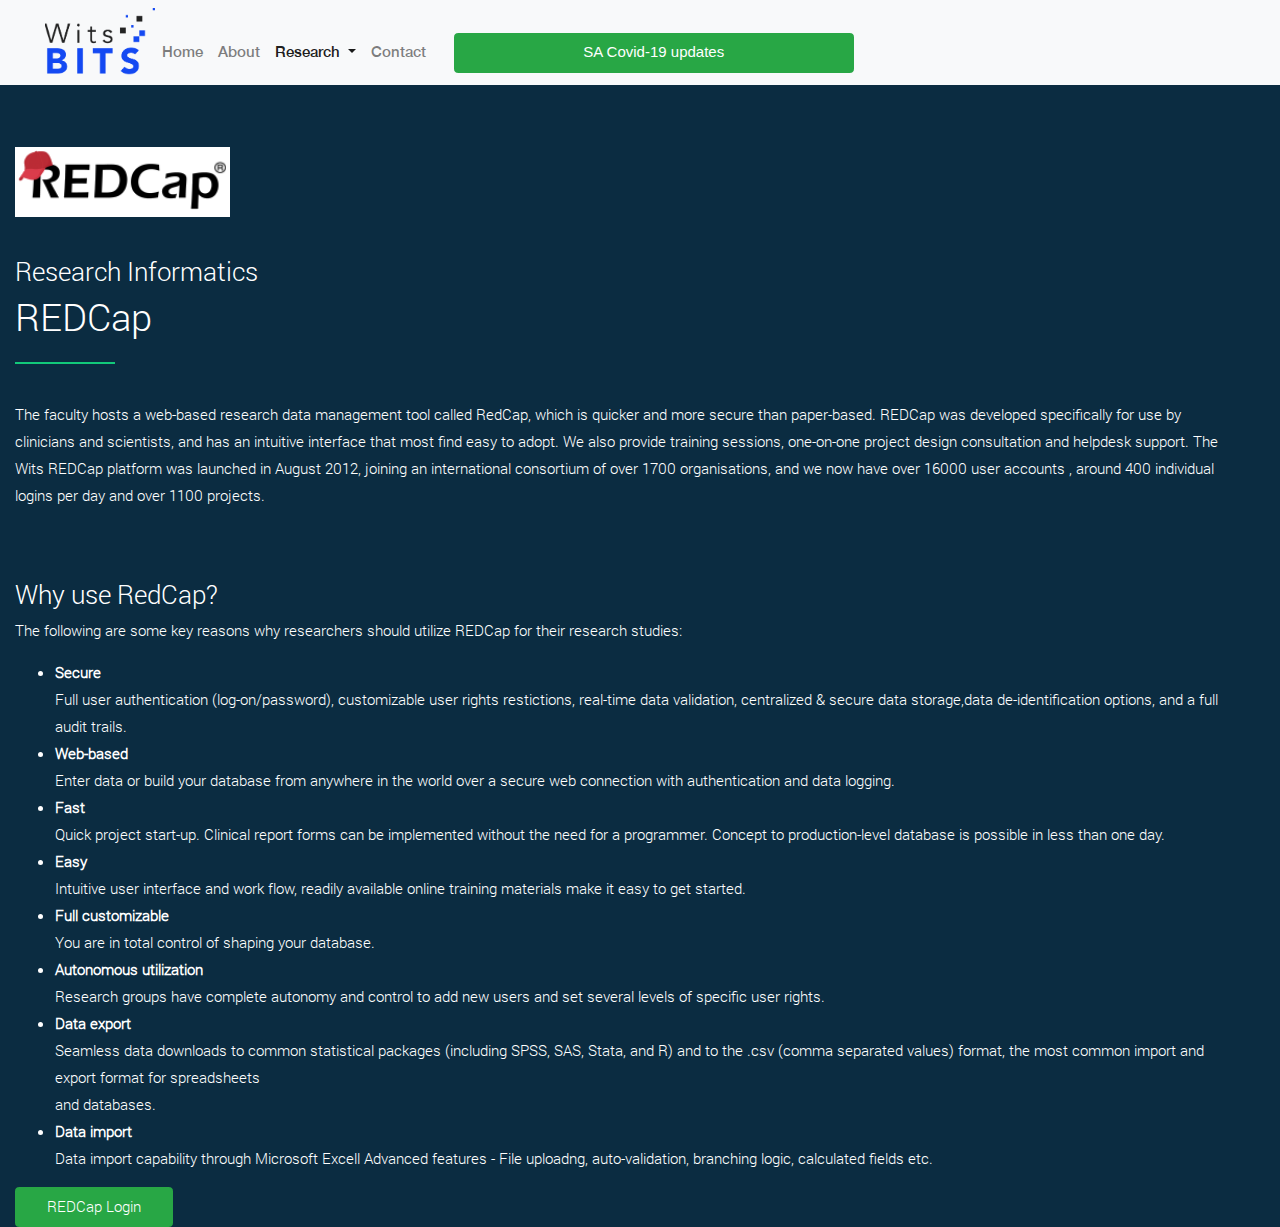
<file: research.html>
<!DOCTYPE html>
<html>
<head>
    <link rel="stylesheet" href="css/index.css"/>
    <link rel="stylesheet" href="css/animate.css"/>
    <link rel="icon" href="images/icon.png"/>
    <title>Wits Biomedical Informatics - Research</title>
    <script type="text/javascript" src="js/Jquery.js"></script>
    <script type="text/javascript" src="js/index.js"></script>
    <meta name="theme-color" content="#f8f9fa"/>
    <meta name="viewport" content="width=device-width, initial-scale=1.0">
    <meta name="viewport" content="width=device-width, initial-scale=1">
    <link rel="stylesheet" href="https://www.w3schools.com/w3css/4/w3.css">
    <link rel="stylesheet" href="https://www.w3schools.com/lib/w3-theme-black.css">
    <link rel="stylesheet" href="https://cdnjs.cloudflare.com/ajax/libs/font-awesome/4.3.0/css/font-awesome.min.css">
    <!--bootstrap-->
    <link rel="stylesheet" href="https://stackpath.bootstrapcdn.com/bootstrap/4.4.1/css/bootstrap.min.css" integrity="sha384-Vkoo8x4CGsO3+Hhxv8T/Q5PaXtkKtu6ug5TOeNV6gBiFeWPGFN9MuhOf23Q9Ifjh" crossorigin="anonymous">
    <script src="https://code.jquery.com/jquery-3.4.1.slim.min.js" integrity="sha384-J6qa4849blE2+poT4WnyKhv5vZF5SrPo0iEjwBvKU7imGFAV0wwj1yYfoRSJoZ+n" crossorigin="anonymous"></script>
    <script src="https://cdn.jsdelivr.net/npm/popper.js@1.16.0/dist/umd/popper.min.js" integrity="sha384-Q6E9RHvbIyZFJoft+2mJbHaEWldlvI9IOYy5n3zV9zzTtmI3UksdQRVvoxMfooAo" crossorigin="anonymous"></script>
    <script src="https://stackpath.bootstrapcdn.com/bootstrap/4.4.1/js/bootstrap.min.js" integrity="sha384-wfSDF2E50Y2D1uUdj0O3uMBJnjuUD4Ih7YwaYd1iqfktj0Uod8GCExl3Og8ifwB6" crossorigin="anonymous"></script>

<!-- Global site tag (gtag.js) - Google Analytics -->
<script async src="https://www.googletagmanager.com/gtag/js?id=UA-151911858-1"></script>
<script>
  window.dataLayer = window.dataLayer || [];
  function gtag(){dataLayer.push(arguments);}
  gtag('js', new Date());

  gtag('config', 'UA-151911858-1');
</script>

    </head>
    <body style="background-color: #0B2C41">

    <div id="Content">
        <!--navigation bar-->
        <nav class="navbar navbar-expand-md navbar-light bg-light fixed-top">
            <!-- <a class="navbar-brand" href="#">Navbar</a> -->
            <a href="index.html"><img src="images/logo-stacked.png" alt="WitsBITS Stacked logo" class="logo"></a>
            <!-- SA Corona Virus Link -->
            <a href="https://sacoronavirus.co.za/" target="_blank"><button class="btn btn-success" id="mobileMenu">SA Covid-19</button></a>
            <button class="navbar-toggler" type="button" data-toggle="collapse" data-target="#navbarNavDropdown" aria-controls="navbarNavDropdown" aria-expanded="false" aria-label="Toggle navigation">
                <span class="navbar-toggler-icon"></span>
            </button>
            <div class="collapse navbar-collapse" id="navbarNavDropdown">
                <ul class="navbar-nav" >
                    <li class="nav-item" >
                        <a class="nav-link" href="index.html">Home<span class="sr-only">(current)</span></a>
                    </li>
                    <li class="nav-item">
                        <a class="nav-link" href="about.html">About</a>
                    </li>
                    <li class="nav-item dropdown active">
                        <a class="nav-link dropdown-toggle" href="#" id="navbarDropdownMenuLink" role="button" data-toggle="dropdown" aria-haspopup="true" aria-expanded="false">
                            Research
                        </a>
                        <div class="dropdown-menu" aria-labelledby="navbarDropdownMenuLink">
                            <a class="dropdown-item" href="clinical.html">Clinical Research</a>
                            <a class="dropdown-item" href="research.html">Research Informatics</a>
                            <!-- <a class="dropdown-item" href="#">Something else here</a> -->
                        </div>
                    </li>
                    <li class="nav-item">
                        <a class="nav-link" href="Contact.html">Contact</a>
                    </li>
                </ul>
                <a href="https://sacoronavirus.co.za/" target="_blank"><button class="btn btn-success covid-19-btn" id="mobileMenu2" style="width: 400px">SA Covid-19 updates</button></a>
            </div>
        </nav>

        <br><br><br><br>
        <div class="container-fluid">
        <div class="wrapper">

            <div id="Research">
                <p></p><br>
                <a href="https://redcap.core.wits.ac.za/redcap/" target="_blank"><img style="margin-left:0px" src="images/REDCap.PNG" alt="REDCap logo" class="logo"></a>
                <br/><br><br/>
                <br>
                <h3 style="color: white">Research Informatics</h3>
                <h1 style="color: white">REDCap</h1>
                <hr>
                <br><br>
                <p style="color: white">
                    The faculty hosts a web-based research data
                    management tool called RedCap, which is quicker
                    and more secure than paper-based.

                    REDCap was developed specifically for use
                    by clinicians and scientists, and has an intuitive
                    interface that most find easy to adopt. We also
                    provide training sessions, one-on-one project
                    design consultation and helpdesk support.

                    The Wits REDCap platform was launched in
                    August 2012, joining an international consortium
                    of  over 1700 organisations, and  we now have  over
                    16000 user accounts , around 400 individual logins
                    per day and over 1100 projects.
                    <br/>

                </p>
                <br/>
                <br/>

                <h3 style="color: white">Why use RedCap?</h3>
                <p style="color: white">
                        The following are some key reasons why researchers should utilize REDCap for their research studies:
                    <ul style="color: white">
                        <li><b>Secure</b></li>
                        Full user authentication (log-on/password), customizable user rights restictions, real-time data validation, centralized & secure data storage,data de-identification options, and a full audit trails.
                        <li><b>Web-based</b></li>
                        Enter data or build your database from anywhere in the world over a secure web connection with authentication and data logging.
                        <li><b>Fast</b></li>
                        Quick project start-up. Clinical report forms can be implemented without the need for a programmer. Concept to production-level database is possible in less than one day.
                        <li><b>Easy</b></li>
                        Intuitive user interface and work flow, readily available online training materials make it easy to get started.
                        <li><b>Full customizable</b></li>
                        You are in total control of shaping your database.
                        <li><b>Autonomous utilization</b></li>
                        Research groups have complete autonomy and control to add new users and set several levels of specific user rights.
                        <li><b>Data export</b></li>
                        Seamless data downloads to common statistical packages (including SPSS, SAS, Stata, and R) and to the .csv (comma separated values) format, the most common import and export format for spreadsheets <br>and databases.
                        <li><b>Data import</b></li>
                        Data import capability through Microsoft Excell Advanced features - File uploadng, auto-validation, branching logic, calculated fields etc.
                    </ul>

                </p>
                <p><a href="https://redcap.core.wits.ac.za/redcap/" target="_blank"><button class="btn btn-success">REDCap Login</button></a></p>
            </div>

            
        </div>
        </div>
    </div>
        
    </body>
</html>
</file>
<file: css/index.css>
@font-face {
  font-family: "Main";
  src: url(./Roboto-Light.ttf);
}

@font-face {
  font-family: "Bold";
  src: url(./Roboto-Medium.ttf);
}

@font-face {
  font-family: "HMed";
  src: url(../fonts/HelveticaMedium.ttf);
}

@font-face {
  font-family: "HBold";
  src: url(../fonts/HelveticaBold.ttf);
}


body {
  width: 100%;
  padding: 0px;
  margin: 0px;
  font-family: "Main";
}

/* Card length on laptop*/
.cardL{
  min-height: 480px;

}

/*style updates*/
.nav-link{
  font-family: "HMed" !important;
}

.covid-19-btn{
  margin-top: 20px;
  margin-left: 20px;
}

::-webkit-scrollbar {
  width: 7px;
  background-color: #063C56;
}

::-webkit-scrollbar-thumb {
  border-radius: 10px;
  -webkit-box-shadow: inset 0 0 6px rgba(0,0,0,0.5); 
  background-color: white;
}

label{
  color: white;
}

.list-group{
  color: black;
}

#contactMesg,.aboutHeading{
  color: white;
}

#mainText{
  font-size: 15px;
  line-height: 33px !important;
}

#Research, #Clinical{
  font-family: "Main";
  line-height: 27px;
}


.slider.footerBtns button {
  background: transparent;
  border: 0px;
  color: white;
  font-size: 12px;
  padding: 0px;
  width: 139px !important;
}
/**/

h1,
h2,
h3 {
  font-family: "Main" !important;
  /* font-weight: lighter; */
}

h3 {
  font-size: 27px;
}

#Background {
  width: 100%;
  height: 100%;
  position: absolute;
}

#Background div {
  width: 100%;
  height: 100%;
  /* background: url(../images/blue.PNG); */
  background-size: cover;
  background-position: 0px -4px;
  float: right;
}

#Background .blueMenu {
  height: 90px !important;
}

#Content {
  width: 100%;
  height: 100%;
  position: absolute;
}

.topBar {
  width: 100%;
  height: 90px;
  box-shadow: -5px -4px 5px #00000045, 0 1px 5px #00000038;
  -webkit-box-shadow: -5px -4px 5px #00000045, 0 1px 5px #00000038;
}

.card {
  border: 0px !important;
}

.logo {
  height: 70px;
  float: left;
  margin-left: 30px;
}

ul.navbar-nav {
  margin-top: 20px;
}

button.btn.btn-outline-success.workshopBtn {
  width: 200px;
}

button.btn.btn-success.Extend {
  width: 200px;
}
button.btn.btn-success.eventsBtn {
  width: 200px;
}

.wrapper {
  width: 1260px;
}

.container {
  width: 1260px;
} 

.w3-card:hover{
  cursor: pointer;
  box-shadow: 0 20px 30px 0 rgba(2,2,2,6.2)
}

/* EVENTS PAGE STYLING */
/* main-content */
.container-fluid{
  width: 90%;
  margin: 30px auto 30px;
}

.container-fluid .main-content{
  width: 70%;
  float: left;
}

.container-fluid .main-content.single{
  height: 100%;
  background: white;
  padding: 20px 50px;
  font-size: 1.1em;
  border-radius: 5px;
}

.container-fluid .main-content.single .post-title{
  text-align: center;
  margin-bottom: 40px;
}

/* sidebar */
.container-fluid .sidebar{
  width: 30%;
  float: left;
}

.container-fluid .sidebar.single{
  padding: 0px 10px;
}

.container-fluid .sidebar .section{
  background: white;
  padding: 20px;
  border-radius: 5px;
  margin-bottom: 20px;
}

.container-fluid .sidebar .section-title{
  margin: 10px 0px 10px 0px;
}

.container-fluid .sidebar .section.search{
  margin-top: 80px;
}

.container-fluid .sidebar .section.topics ul{
  margin: 0px;
  padding: 0px;
  list-style: none;
  border-top: 1px solid #e0e0e0;
}

.container-fluid .sidebar .section.topics ul li a{
  display: block;
  padding: 15px 0px 15px 0px;
  border-bottom: 1px solid #e0e0e0;
  transition: all 0.3s;
}

.container-fluid .sidebar .section.topics ul li a:hover{
  padding-left: 10px;
  transition: all 0.3s;
}

nav div.collapse ul li.dropdown:hover div{
  display: block;
}


@media screen and (max-width: 1280px) {
  .wrapper {
    width: 1220px;
  }
}

#menu {
  padding: 0px;
  margin: 0px;
  float: right;
}

#menu li {
  display: inline-block;
  margin-top: 30px;
  margin-left: 15px;
  cursor: pointer;
  color: white;
}

#menu li:hover {
  color: #12C97A;
}

#menu .current {
  color: #12C97A !important;
}

.slider {
  float: left;
  margin-top: 60px;
}

.slider p,
.slider h1,
.slider h3 {
  margin: 0px 0px 5px 0px;
  text-align: left;
}

.slider p,
.slider h3 {
  color: #5C737F;
}

.slider p {
  line-height: 27px;
}

.slider hr {
  width: 100px;
  height: 2px;
  background: #12C97A;
  border: 0px;
  float: left;
}

button {
  margin-top: 47px;
  width: 158px;
  height: 40px;
  border: 0px;
  border-radius: 100px;
  color: white;
  outline: none;
  cursor: pointer;
  background: #12C97A;
}

.researchBtn {
  background: #5C737F;
  margin-left: 25px;
}

.countCircles {
  width: 20%;
  height: 40px;
  display: -webkit-box;
  display: -ms-flexbox;
  display: flex;
  margin-top: 40px;
}

.countCircles div {
  width: 5px;
  height: 5px;
  border: 0.5px solid #5C737F;
  margin-left: 5px;
  border-radius: 10px;
}

#circle1 {
  background: #5C737F;
}

#contactBlock {
  width: 669px;
  height: 470px;
  margin-top: 60px;
  -webkit-box-shadow: -5px -4px 5px #00000045, 0 1px 5px #00000038;
          box-shadow: -5px -4px 5px #00000045, 0 1px 5px #00000038;
  background: white;
  float: right;
  border-radius: 5px;
  margin-right: 50px;
}

#contactBlock div {
  width: 40%;
  height: inherit;
  float: right;
  background: #063C56;
}

#contactBlock div h3 {
  font-size: 20px;
  color: #12C97A;
  font-weight: lighter;
  text-align: left;
  margin-left: 25px;
  margin-bottom: 5px;
}

#contactBlock div p {
  color: white;
  font-size: 13px;
  text-align: left;
  margin-left: 25px;
  margin-top: 0px;
}

#contactBlock form {
  float: left;
  text-align: left;
  margin-left: 25px;
}

#contactBlock form input {
  height: 40px;
  width: 318px;
  border: 0px;
  border-bottom: 1px solid #063C56;
  margin-bottom: 26px;
  outline: none;
  padding-left: 5px;
  color: #063C56;
}

#contactBlock form textarea {
  width: 318px;
  color: #063C56;
  padding-left: 5px;
  border: 0px;
  border-bottom: 1px solid #063C56;
  outline: none;
  height: 100px;
}
/*
#contactBlock form button {
  background: #063C56;
}
*/

#contactBlock form p {
  color: #063C56;
}

#mobileMenu {
  display: none;
}

#mobileMenu2 {
  display: inline-block;
  float: right;
}

/* Covid-19 Id for displaying big screen like laptop */
#covid19Menu {
  display: inline-block;
}
#hide {
  display: none;
}
#hide1 {
    display: none;
  }
  #hide2 {
    display: none;
  }

/* Research id for modal page */

#Research hr {
  width: 100px;
  height: 2px;
  background: #12C97A;
  border: 0px;
  float: left;
}

#Clinical hr {
  width: 100px;
  height: 2px;
  background: #12C97A;
  border: 0px;
  float: left;
}

.w3-modal {
  z-index: 9999 !important;
}

/*navigation*/
nav.navbar.navbar-expand-lg.navbar-light.bg-light {
  height: 80px;
}

.w3-third.card {
  padding: 0px !important;
}

div#navbarNavDropdown {
  background: #f8f9fa;
  z-index: 99;
}
@media screen and (max-width: 1200px) {
  .logo {
    margin-top: 0px;
    height: 62px;
  }
  .form-inline {
    background: #f8f9fa;
    z-index: 99;
  }
  .wrapper {
    width: 100%;
  }
  #Research p, #Research ul {
    width: 85%;
  }
  #Background div {
    width: 100%;
    /* background: url(../images/blue.PNG); */
    background-size: cover;
  }
  #mobileMenu {
    display: inline-block;
  }
  /* Hiding Covid-19 Id button for small screen like mobile */
  #covid19Menu {
    display: none;
  }
  #hide {
  display: none;
}
  #hide1 {
    display: none;
  }
  #hide2 {
    display: none;
  }
  #mobileMenu2 {
    display: none;
  }
  /* ED & DataDoc logo for small screen*/
  #ED {
    display: inline-block;
    width: 120px;
  }
  #DataDoc {
    display: inline-block;
    width: 120px;
  }
  #ED1 {
    display: inline-block;
    width: 70px;
  }
  #DataDoc1 {
    display: inline-block;
    width: 70px;
  }
  #REDCap {
    display: inline-block;
    width: 100px;
  }

  #menu {
    display: none;
  }
  .slider {
    margin-left: 30px;
  }
  .researchBtn {
    background: #063C56;
    color: white;
  }
  .navRedCapBtn {
    width: 150px;
  }
  .slider p {
    font-size: 13px;
  }
  .slider h1 {
    color: #12C97A;
    font-size: 20px;
  }
  #mobileMenu {
    display: inline-block;
    float: right;
    margin-top: 28px;
    margin-right: 30px;
  }
  .countCircles {
    margin-top: 72px;
  }
  .slider button {
    float: left;
  }
  button {
    width: 120px;
    height: 35px;
  }
  #contactBlock {
    width: 100%;
    float: left;
  }
  #contactBlock form {
    float: unset;
  }
  #contactBlock div {
    width: 100%;
    height: 315px;
    padding-top: 20px;
    margin-top: 20px;
  }
  #contactBlock form input {
    height: 40px;
    width: 200px;
    border: 0px;
    border-bottom: 1px solid #063C56;
    margin-bottom: 26px;
    outline: none;
    padding-left: 5px;
    color: #063C56;
  }

  #contactBlock form textarea {
    width: 200px;
    color: #063C56;
    padding-left: 5px;
    border: 0px;
    border-bottom: 1px solid #063C56;
    outline: none;
    height: 100px;
  }
  #menu li {
    display: block;
  }
  #menu {
    padding: 0px 22px 18px 0px;
    margin: 0px;
    margin-right: 40px;
    margin-top: 18px;
    background: #235369;
    border-radius: 5px;
    -webkit-box-shadow: -5px -4px 5px #00000045, 0 1px 5px #00000038;
    box-shadow: -5px -4px 5px #00000045, 0 1px 5px #00000038;
    position: unset;
  }
  #dropdown {
    width: 159px;
    height: 90px;
    float: right;
    position: relative;
    z-index: 1;
  }
  #dropdown:hover #menu {
    display: block;
  }
}
/*# sourceMappingURL=index.css.map */


/*
  ##Device = Tablets, Ipads (landscape)
  ##Screen = B/w 768px to 1024px
*/
@media (min-width: 768px) and (max-width: 1024px) and (orientation: landscape) {

.cardL{
  min-height: 500px;

}
  .card{
    min-height: 500px;

  }
  #hide {
    display: none;
  }
}


/*
  ##Device = Tablets, Ipads (landscape)
  ##Screen = B/w 768px to 1024px
*/
@media (min-width: 425px) and (max-width: 768px) {

.cardL{
  min-height: 710px;

}
  .card{
    min-height: 710px;

  }
  #hide {
    display: inline-block;
  }
}

@media (min-width: 300px) and (max-width: 425px) {

  .cardL{
    min-height: 500px;

  }
  .card{
    min-height: 500px;

  }
  #hide {
    display: inline-block;
  }
  #hide1 {
    display: block;
  }
  #hide2 {
    display: block;
  }
}


@media (min-width: 20px) and (max-width: 650px) {

  .container-fluid .main-content{
    width: 100%;
  }

  .container-fluid .sidebar{
    width: 100%;
  }
  .container-fluid .main-content.single{
    padding: 20px 50px;
  }
  .container-fluid .sidebar.single{
    padding: 10px 0px;
  }
  button.btn.btn-outline-success.workshopBtn {
    width: 88%;
    display: block;
  }

  button.btn.btn-success.Extend {
    width: 88%;
    display: block;
  }
  button.btn.btn-success.eventsBtn {
    width: 88%;
    display: block;
  }
}
</file>
